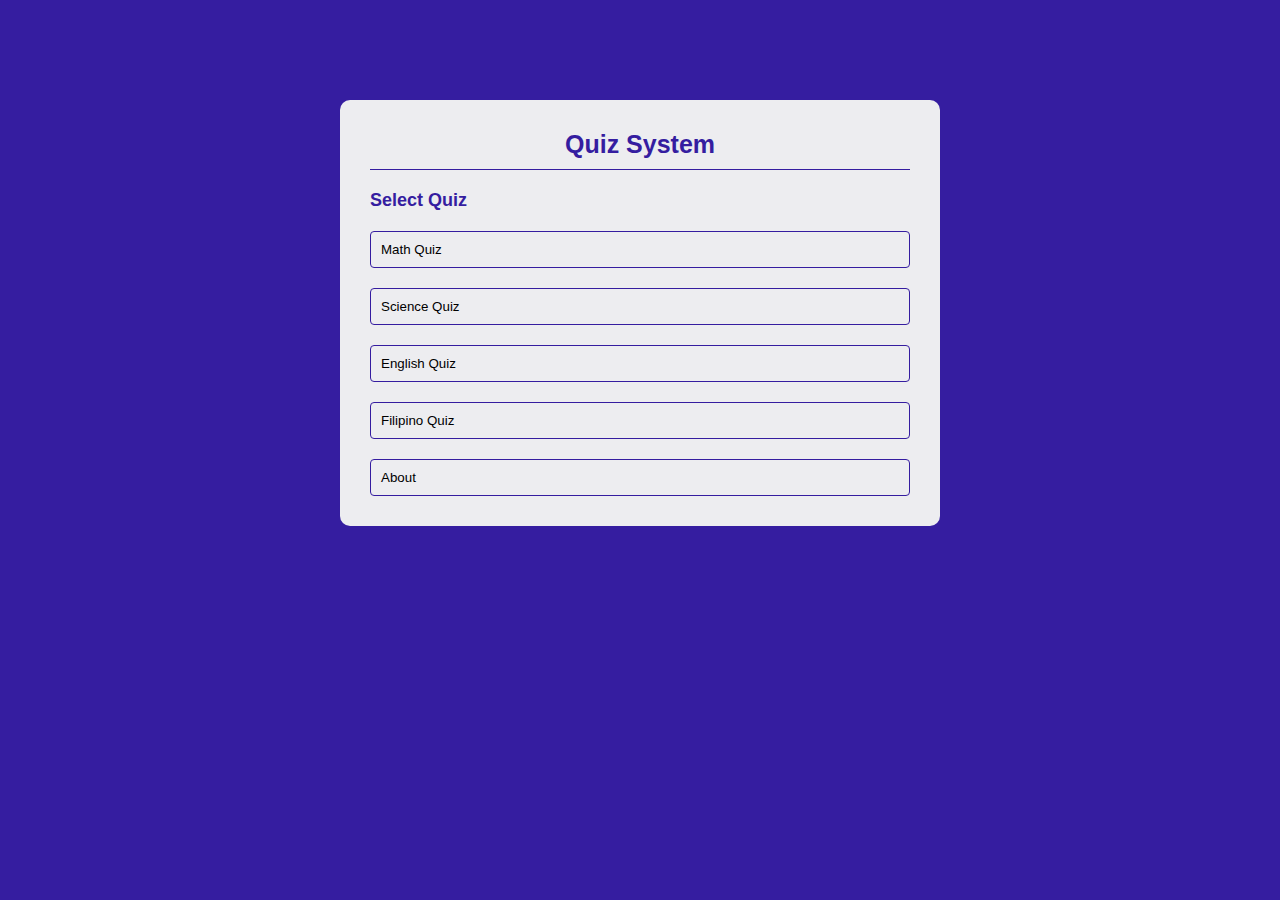
<file: index.html>
<!DOCTYPE html>
    <html>
        <head>
            <title> Quiz System </title>
            <link rel="stylesheet" href="style.css">
        </head>
    <body>
        <div class="app">
            <h1> Quiz System </h1>
            <div class = "quiz">
                <h2 id="question">Select Quiz </h2>
                <div id = "answer-buttons">
                    <a href="math.html">
                        <button class="btn">Math Quiz</button>
                    </a>
                    <a href="science.html">
                        <button class="btn">Science Quiz</button>
                    </a>
                    <a href="english.html">
                        <button class="btn">English Quiz</button>
                    
                    </a>
                    <a href="filipino.html">
                        <button class="btn">Filipino Quiz</button>
                        <a href="about.html">
                            <button class="btn">About</button>
                    
                    </a>
                </div>
                
            </div>
            
        </div>
    </body>
    </html>
</file>
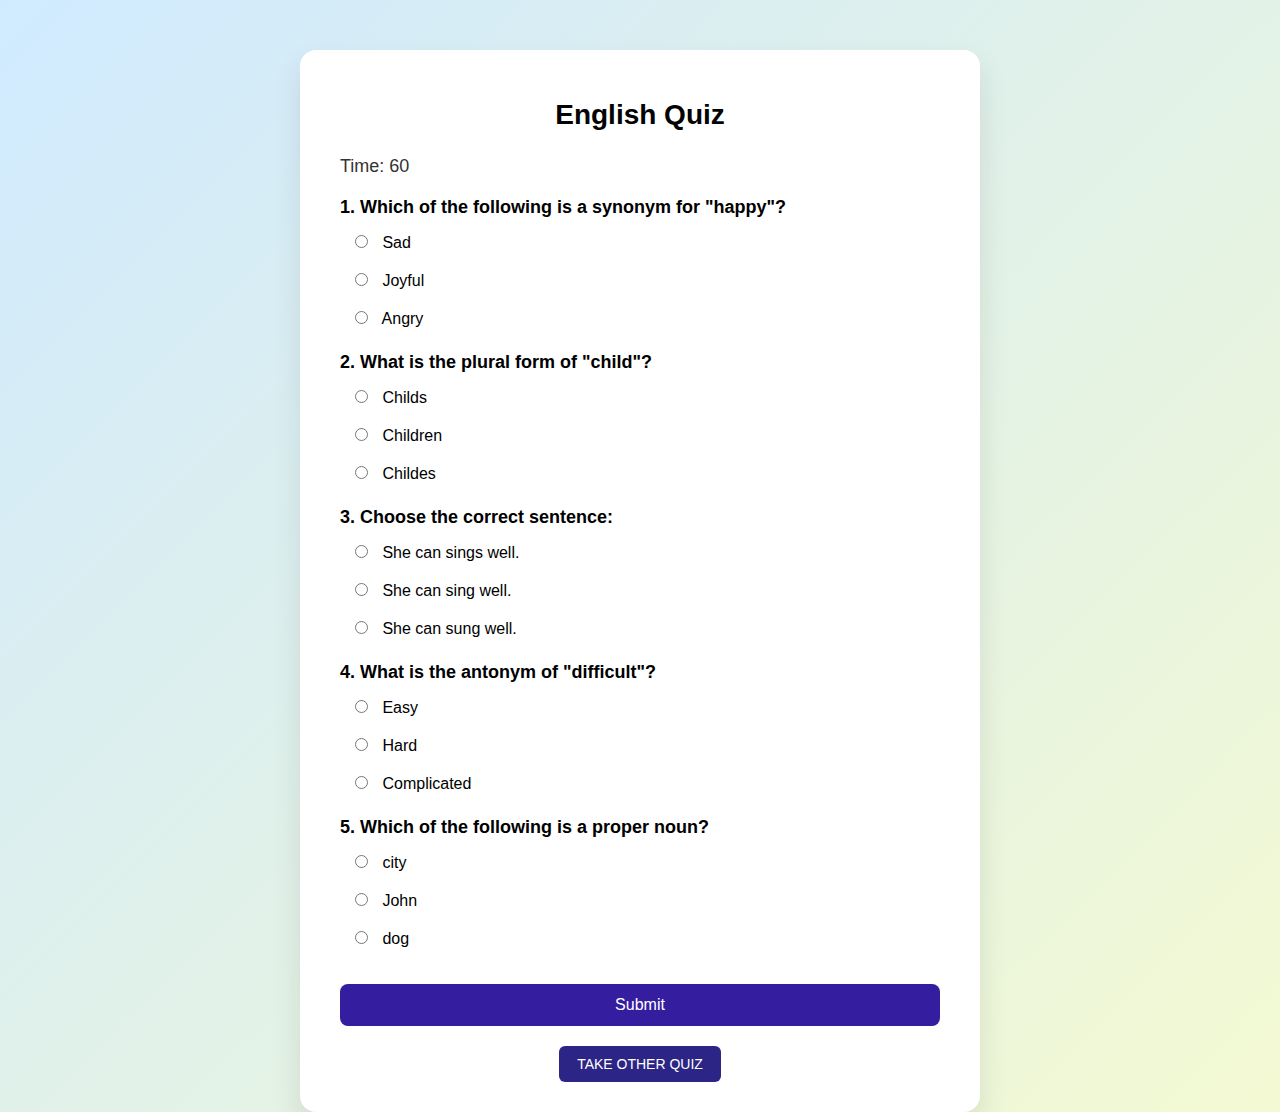
<file: english.html>
<!DOCTYPE html>
<html lang="en">
<head>
  <meta charset="UTF-8" />
  <title>English Quiz</title>
  <link rel="stylesheet" href="styles.css" />
  <style>
    .correct {
      background-color: lightgreen;
    }
    .wrong {
      background-color: lightcoral;
    }
    .timer-display {
      font-size: 18px;
      color: #333;
      margin-bottom: 20px;
    }
    .question {
      margin-bottom: 15px;
    }
    .bottom-button {
      margin-top: 20px;
    }
    #result {
      margin-top: 20px;
      font-size: 18px;
    }
  </style>
</head>
<body>
  <div class="container">
    <h1>English Quiz</h1>
    <div id="timer" class="timer-display">Time: 60</div>
    <form id="englishQuiz">
      <div class="question">
        <p>1. Which of the following is a synonym for "happy"?</p>
        <label><input type="radio" name="q1" value="a" /> Sad</label>
        <label><input type="radio" name="q1" value="b" /> Joyful</label>
        <label><input type="radio" name="q1" value="c" /> Angry</label>
      </div>
      <div class="question">
        <p>2. What is the plural form of "child"?</p>
        <label><input type="radio" name="q2" value="a" /> Childs</label>
        <label><input type="radio" name="q2" value="b" /> Children</label>
        <label><input type="radio" name="q2" value="c" /> Childes</label>
      </div>
      <div class="question">
        <p>3. Choose the correct sentence:</p>
        <label><input type="radio" name="q3" value="a" /> She can sings well.</label>
        <label><input type="radio" name="q3" value="b" /> She can sing well.</label>
        <label><input type="radio" name="q3" value="c" /> She can sung well.</label>
      </div>
      <div class="question">
        <p>4. What is the antonym of "difficult"?</p>
        <label><input type="radio" name="q4" value="a" /> Easy</label>
        <label><input type="radio" name="q4" value="b" /> Hard</label>
        <label><input type="radio" name="q4" value="c" /> Complicated</label>
      </div>
      <div class="question">
        <p>5. Which of the following is a proper noun?</p>
        <label><input type="radio" name="q5" value="a" /> city</label>
        <label><input type="radio" name="q5" value="b" /> John</label>
        <label><input type="radio" name="q5" value="c" /> dog</label>
      </div>

      <div id="result"></div>

      <button type="button" id="submitBtn" onclick="checkAnswers()">Submit</button>

      <div class="bottom-button">
        <a href="index.html" id="takeOtherQuizBtn" onclick="preventNavigation(event)">TAKE OTHER QUIZ</a>
      </div>
    </form>
  </div>

  <script>
    let timeLeft = 60;
    let timerInterval;
    let timerStarted = false;

    function disableInputs() {
      document.querySelectorAll('input[type="radio"]').forEach(input => input.disabled = true);
    }

    function disableAfterSubmission() {
      document.getElementById('submitBtn').disabled = true;
      disableInputs();
    }

    function stopTimer() {
      clearInterval(timerInterval);
    }

    function updateTimer() {
      const timerDisplay = document.getElementById('timer');
      timerDisplay.textContent = 'Time: ' + timeLeft;

      if (timeLeft <= 0) {
        clearInterval(timerInterval);
        alert("Time's up!");
        disableInputs();
        disableAfterSubmission();
        checkAnswers();
        enableTakeOtherQuizBtn();
      } else {
        timeLeft--;
      }
    }

    function startTimer() {
      timerInterval = setInterval(updateTimer, 1000);
    }

    function startQuizTimer() {
      if (!timerStarted) {
        startTimer();
        timerStarted = true;
      }
    }

    document.querySelectorAll('input[type="radio"]').forEach(button => {
      button.addEventListener('click', startQuizTimer);
    });

    function preventNavigation(event) {
      const answered = document.querySelectorAll('input[type="radio"]:checked').length;
      if (answered < 5) {
        event.preventDefault();
        alert("Please answer all questions before switching quizzes.");
      }
    }

    function enableTakeOtherQuizBtn() {
      const takeOtherQuizBtn = document.getElementById('takeOtherQuizBtn');
      takeOtherQuizBtn.removeAttribute('onclick');
      takeOtherQuizBtn.style.pointerEvents = 'auto';
      
    }

    function checkAnswers() {
      const correctAnswers = {
        q1: 'b', // Joyful
        q2: 'b', // Children
        q3: 'b', // She can sing well.
        q4: 'a', // Easy
        q5: 'b'  // John
      };

      let total = 5;
      let score = 0;
      let unanswered = [];

      document.querySelectorAll('label').forEach(label => {
        label.classList.remove('correct', 'wrong');
      });

      for (let question in correctAnswers) {
        const selected = document.querySelector(`input[name="${question}"]:checked`);
        if (!selected) {
          unanswered.push(question);
        }
      }

      if (unanswered.length > 0) {
        const result = document.getElementById("result");
        result.textContent = "Please answer all the questions before submitting.";
        result.style.color = "red";
        return;
      }

      for (let question in correctAnswers) {
        const selected = document.querySelector(`input[name="${question}"]:checked`);
        const correct = correctAnswers[question];

        if (selected.value === correct) {
          selected.parentElement.classList.add('correct');
          score++;
        } else {
          selected.parentElement.classList.add('wrong');
        }
      }

      const result = document.getElementById("result");
      result.style.color = "#222";
      result.textContent = (score === total)
        ? `Perfect! You got ${score} out of ${total}! 🎉`
        : `You got ${score} correct and ${total - score} wrong.`;

      stopTimer();
      disableAfterSubmission();
      enableTakeOtherQuizBtn();
    }
  </script>
</body>
</html>
</file>
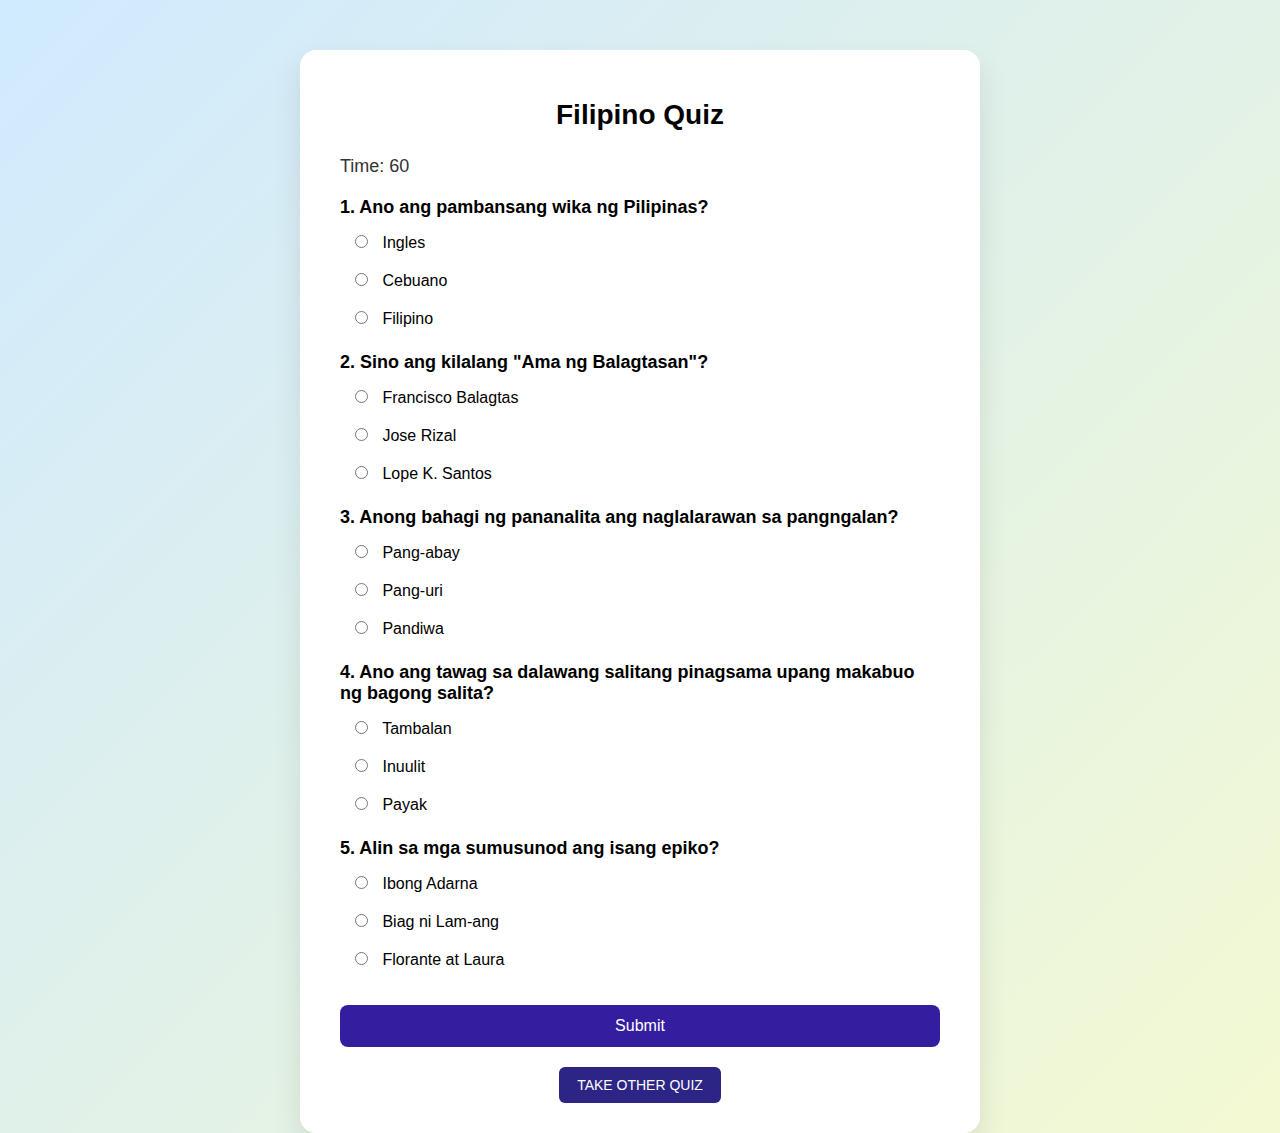
<file: filipino.html>
<!DOCTYPE html>
<html lang="en">
<head>
  <meta charset="UTF-8" />
  <title>Filipino Quiz</title>
  <link rel="stylesheet" href="styles.css" />
  <style>
    .correct {
      background-color: lightgreen;
    }
    .wrong {
      background-color: lightcoral;
    }
    .timer-display {
      font-size: 18px;
      color: #333;
      margin-bottom: 20px;
    }
    .question {
      margin-bottom: 15px;
    }
    .bottom-button {
      margin-top: 20px;
    }
    #result {
      margin-top: 20px;
      font-size: 18px;
    }
  </style>
</head>
<body>
  <div class="container">
    <h1>Filipino Quiz</h1>
    <div id="timer" class="timer-display">Time: 60</div>
    <form id="filipinoQuiz">
      <div class="question">
        <p>1. Ano ang pambansang wika ng Pilipinas?</p>
        <label><input type="radio" name="q1" value="a" /> Ingles</label>
        <label><input type="radio" name="q1" value="b" /> Cebuano</label>
        <label><input type="radio" name="q1" value="c" /> Filipino</label>
      </div>
      <div class="question">
        <p>2. Sino ang kilalang "Ama ng Balagtasan"?</p>
        <label><input type="radio" name="q2" value="a" /> Francisco Balagtas</label>
        <label><input type="radio" name="q2" value="b" /> Jose Rizal</label>
        <label><input type="radio" name="q2" value="c" /> Lope K. Santos</label>
      </div>
      <div class="question">
        <p>3. Anong bahagi ng pananalita ang naglalarawan sa pangngalan?</p>
        <label><input type="radio" name="q3" value="a" /> Pang-abay</label>
        <label><input type="radio" name="q3" value="b" /> Pang-uri</label>
        <label><input type="radio" name="q3" value="c" /> Pandiwa</label>
      </div>
      <div class="question">
        <p>4. Ano ang tawag sa dalawang salitang pinagsama upang makabuo ng bagong salita?</p>
        <label><input type="radio" name="q4" value="a" /> Tambalan</label>
        <label><input type="radio" name="q4" value="b" /> Inuulit</label>
        <label><input type="radio" name="q4" value="c" /> Payak</label>
      </div>
      <div class="question">
        <p>5. Alin sa mga sumusunod ang isang epiko?</p>
        <label><input type="radio" name="q5" value="a" /> Ibong Adarna</label>
        <label><input type="radio" name="q5" value="b" /> Biag ni Lam-ang</label>
        <label><input type="radio" name="q5" value="c" /> Florante at Laura</label>
      </div>

      <div id="result"></div>

      <button type="button" id="submitBtn" onclick="checkAnswers()">Submit</button>

      <div class="bottom-button">
        <a href="index.html" id="takeOtherQuizBtn" onclick="preventNavigation(event)">TAKE OTHER QUIZ</a>
      </div>
    </form>
  </div>

  <script>
    let timeLeft = 60;
    let timerInterval;
    let timerStarted = false;

    function disableInputs() {
      document.querySelectorAll('input[type="radio"]').forEach(input => input.disabled = true);
    }

    function disableAfterSubmission() {
      document.getElementById('submitBtn').disabled = true;
      disableInputs();
    }

    function stopTimer() {
      clearInterval(timerInterval);
    }

    function updateTimer() {
      const timerDisplay = document.getElementById('timer');
      timerDisplay.textContent = 'Time: ' + timeLeft;

      if (timeLeft <= 0) {
        clearInterval(timerInterval);
        alert("Time's up!");
        disableInputs();
        disableAfterSubmission();
        checkAnswers();
        enableTakeOtherQuizBtn();
      } else {
        timeLeft--;
      }
    }

    function startTimer() {
      timerInterval = setInterval(updateTimer, 1000);
    }

    function startQuizTimer() {
      if (!timerStarted) {
        startTimer();
        timerStarted = true;
      }
    }

    document.querySelectorAll('input[type="radio"]').forEach(button => {
      button.addEventListener('click', startQuizTimer);
    });

    function preventNavigation(event) {
      const answered = document.querySelectorAll('input[type="radio"]:checked').length;
      if (answered < 5) {
        event.preventDefault();
        alert("Sagutin muna ang lahat ng tanong bago lumipat ng quiz.");
      }
    }

    function enableTakeOtherQuizBtn() {
      const takeOtherQuizBtn = document.getElementById('takeOtherQuizBtn');
      takeOtherQuizBtn.removeAttribute('onclick');
      takeOtherQuizBtn.style.pointerEvents = 'auto';

      
    }

    function checkAnswers() {
      const correctAnswers = {
        q1: 'c', // Filipino
        q2: 'a', // Francisco Balagtas
        q3: 'b', // Pang-uri
        q4: 'a', // Tambalan
        q5: 'b'  // Biag ni Lam-ang
      };

      let total = 5;
      let score = 0;
      let unanswered = [];

      document.querySelectorAll('label').forEach(label => {
        label.classList.remove('correct', 'wrong');
      });

      for (let question in correctAnswers) {
        const selected = document.querySelector(`input[name="${question}"]:checked`);
        if (!selected) {
          unanswered.push(question);
        }
      }

      if (unanswered.length > 0) {
        const result = document.getElementById("result");
        result.textContent = "Pakisagutan ang lahat ng tanong bago e pasa.";
        result.style.color = "red";
        return;
      }

      for (let question in correctAnswers) {
        const selected = document.querySelector(`input[name="${question}"]:checked`);
        const correct = correctAnswers[question];

        if (selected.value === correct) {
          selected.parentElement.classList.add('correct');
          score++;
        } else {
          selected.parentElement.classList.add('wrong');
        }
      }

      const result = document.getElementById("result");
      result.style.color = "#222";
      result.textContent = (score === total)
        ? `Perfecto! Nakuha mo ang ${score} sa ${total}! 🎉`
        : `Tama: ${score}, Mali: ${total - score}`;

      stopTimer();
      disableAfterSubmission();
      enableTakeOtherQuizBtn();
    }
  </script>
</body>
</html>
</file>
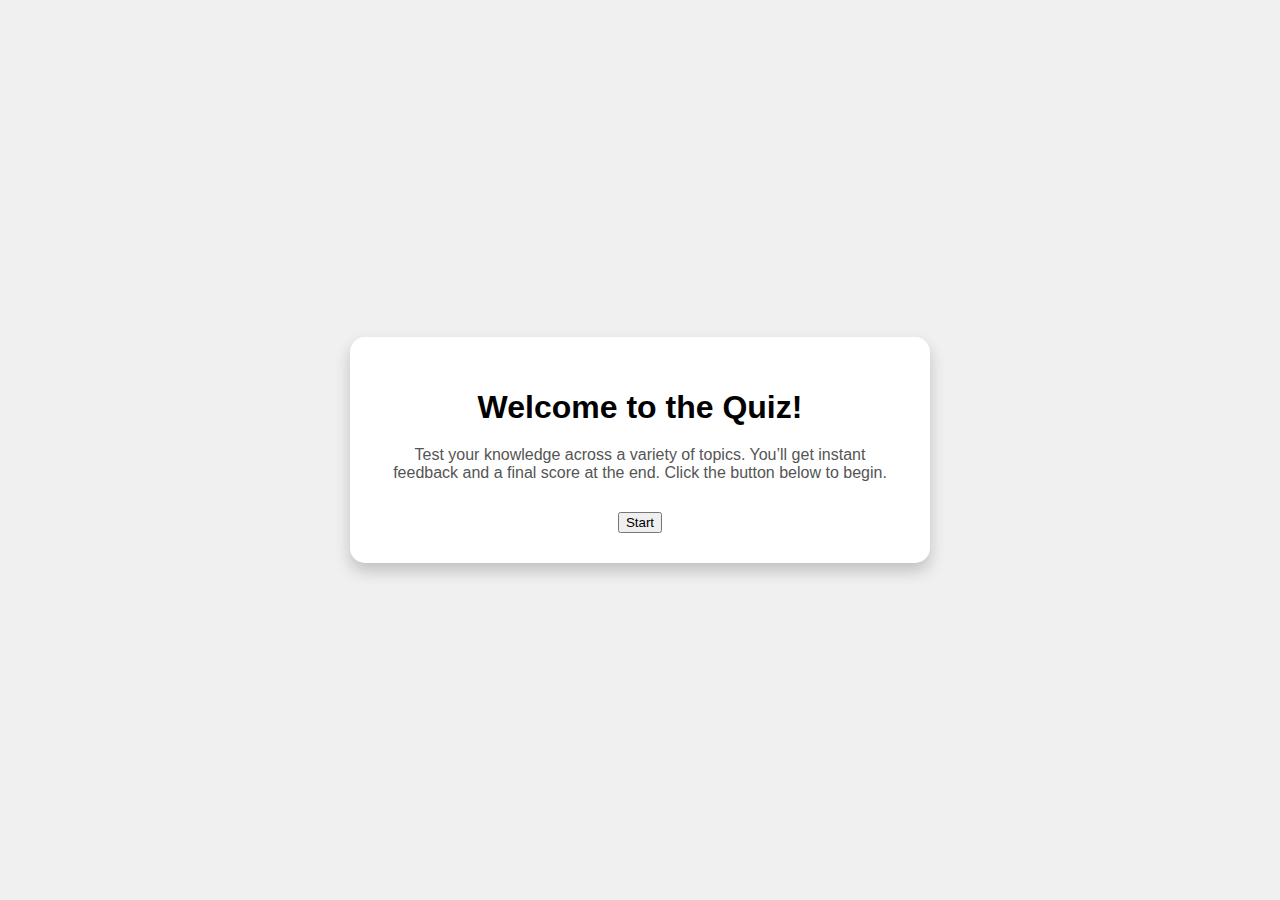
<file: intro.html>
<!DOCTYPE html>
<html lang="en">
<head>
  <meta charset="UTF-8">
  <title>Quiz Introduction</title>
  <style>
    body {
      margin: 0;
      font-family: Arial, sans-serif;
      background: #f0f0f0;
      display: flex;
      justify-content: center;
      align-items: center;
      height: 100vh;
    }
    .intro-container {
      background: #fff;
      padding: 30px 40px;
      border-radius: 15px;
      box-shadow: 0 8px 16px rgba(0, 0, 0, 0.2);
      max-width: 500px;
      text-align: center;
    }
    .intro-container h1 {
      margin-bottom: 20px;
    }
    .intro-container p {
      font-size: 16px;
      color: #555;
      margin-bottom: 30px;
    }
    .start-btn {
      background-color: #28a745;
      color: #fff;
      border: none;
      padding: 12px 24px;
      font-size: 16px;
      border-radius: 8px;
      cursor: pointer;
    }
    .start-btn:hover {
      background-color: #218838;
    }
  </style>
</head>
<body>

  <div class="intro-container" id="intro">
    <h1>Welcome to the Quiz!</h1>
    <p>Test your knowledge across a variety of topics. You’ll get instant feedback and a final score at the end. Click the button below to begin.</p>
    <a href="index.html">
        <button class="btn">Start</button>
  </div>

  <script>  
    function startQuiz() {
     
      window.location.href = "quiz.html";
    }
  </script>

</body>
</html>
</file>
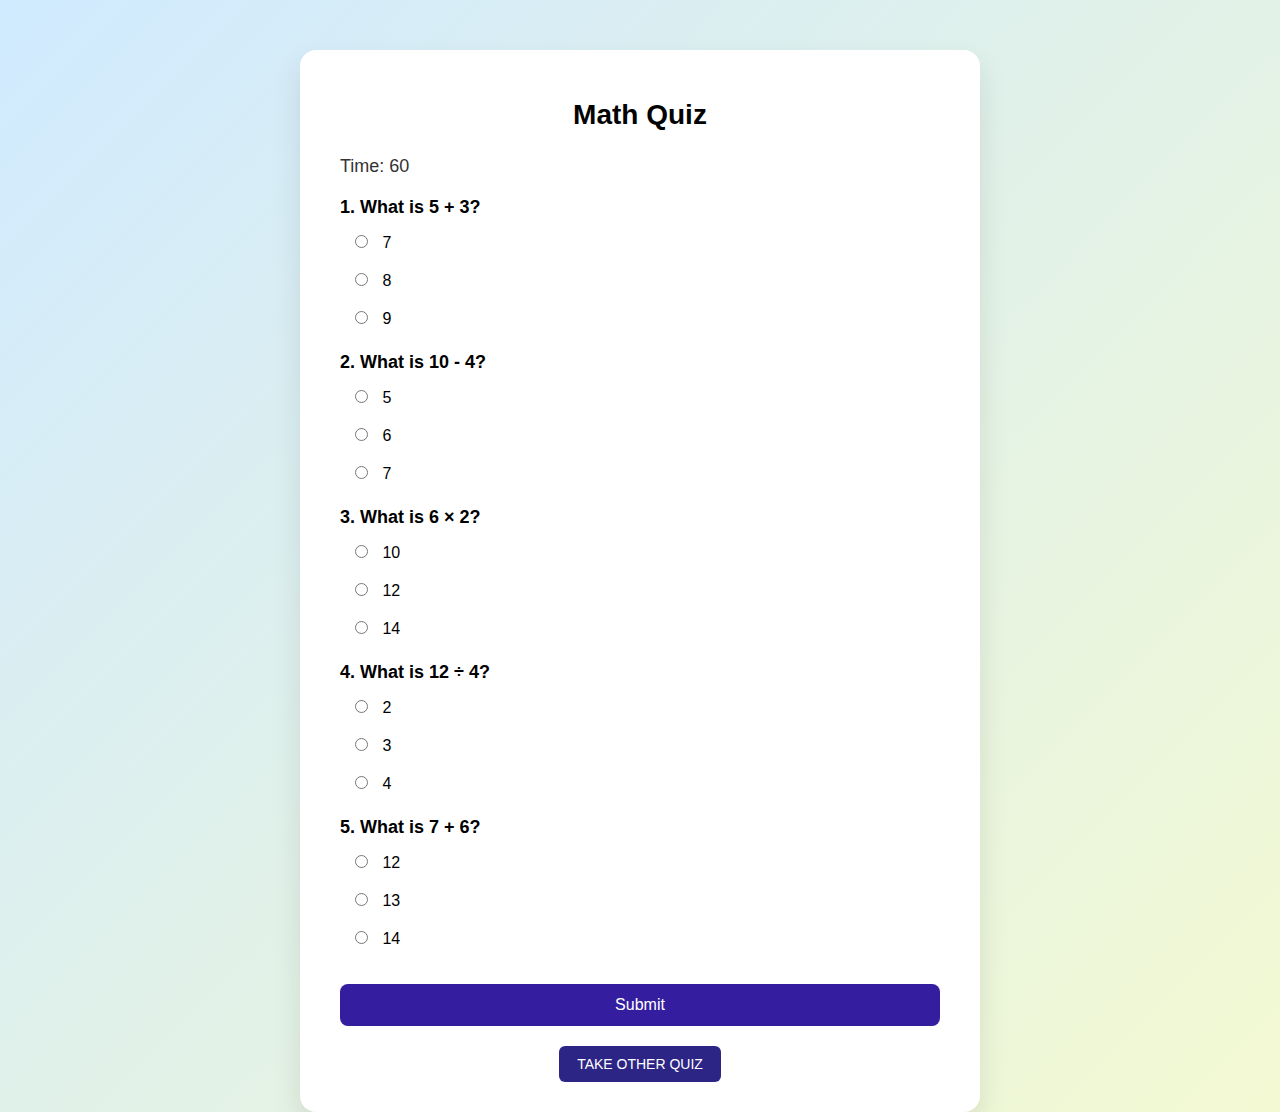
<file: math.html>
<!DOCTYPE html>
<html lang="en">
<head>
  <meta charset="UTF-8" />
  <title>Math Quiz</title>
  <link rel="stylesheet" href="styles.css" />
  <style>
    .correct {
      background-color: lightgreen;
    }
    .wrong {
      background-color: lightcoral;
    }
    .timer-display {
      font-size: 18px;
      color: #333;
      margin-bottom: 20px;
    }
    .question {
      margin-bottom: 15px;
    }
    .bottom-button {
      margin-top: 20px;
    }
    #result {
      margin-top: 20px;
      font-size: 18px;
    }
  </style>
</head>
<body>
  <div class="container">
    <h1>Math Quiz</h1>
    <div id="timer" class="timer-display">Time: 60</div>
    <form id="mathQuiz">
      <div class="question">
        <p>1. What is 5 + 3?</p>
        <label><input type="radio" name="q1" value="a" /> 7</label>
        <label><input type="radio" name="q1" value="b" /> 8</label>
        <label><input type="radio" name="q1" value="c" /> 9</label>
      </div>
      <div class="question">
        <p>2. What is 10 - 4?</p>
        <label><input type="radio" name="q2" value="a" /> 5</label>
        <label><input type="radio" name="q2" value="b" /> 6</label>
        <label><input type="radio" name="q2" value="c" /> 7</label>
      </div>
      <div class="question">
        <p>3. What is 6 × 2?</p>
        <label><input type="radio" name="q3" value="a" /> 10</label>
        <label><input type="radio" name="q3" value="b" /> 12</label>
        <label><input type="radio" name="q3" value="c" /> 14</label>
      </div>
      <div class="question">
        <p>4. What is 12 ÷ 4?</p>
        <label><input type="radio" name="q4" value="a" /> 2</label>
        <label><input type="radio" name="q4" value="b" /> 3</label>
        <label><input type="radio" name="q4" value="c" /> 4</label>
      </div>
      <div class="question">
        <p>5. What is 7 + 6?</p>
        <label><input type="radio" name="q5" value="a" /> 12</label>
        <label><input type="radio" name="q5" value="b" /> 13</label>
        <label><input type="radio" name="q5" value="c" /> 14</label>
      </div>

      <div id="result"></div>

      <button type="button" id="submitBtn" onclick="checkAnswers()">Submit</button>

      <div class="bottom-button">
        <a href="index.html" id="takeOtherQuizBtn" onclick="preventNavigation(event)">TAKE OTHER QUIZ</a>
      </div>
    </form>
  </div>

  <script>
    let timeLeft = 60;
    let timerInterval;
    let timerStarted = false;

    function disableInputs() {
      document.querySelectorAll('input[type="radio"]').forEach(input => input.disabled = true);
    }

    function disableAfterSubmission() {
      document.getElementById('submitBtn').disabled = true;
      disableInputs();
    }

    function stopTimer() {
      clearInterval(timerInterval);
    }

    function updateTimer() {
      const timerDisplay = document.getElementById('timer');
      timerDisplay.textContent = 'Time: ' + timeLeft;

      if (timeLeft <= 0) {
        clearInterval(timerInterval);
        alert("Time's up!");
        disableInputs();
        disableAfterSubmission();
        checkAnswers();
        enableTakeOtherQuizBtn();
      } else {
        timeLeft--;
      }
    }

    function startTimer() {
      timerInterval = setInterval(updateTimer, 1000);
    }

    function startQuizTimer() {
      if (!timerStarted) {
        startTimer();
        timerStarted = true;
      }
    }

    document.querySelectorAll('input[type="radio"]').forEach(button => {
      button.addEventListener('click', startQuizTimer);
    });

    function preventNavigation(event) {
      const answered = document.querySelectorAll('input[type="radio"]:checked').length;
      if (answered < 5) {
        event.preventDefault();
        alert("Please answer all questions before switching quizzes.");
      }
    }

    function enableTakeOtherQuizBtn() {
      const takeOtherQuizBtn = document.getElementById('takeOtherQuizBtn');
      takeOtherQuizBtn.removeAttribute('onclick');
      takeOtherQuizBtn.style.pointerEvents = 'auto';

      
    }

    function checkAnswers() {
      const correctAnswers = {
        q1: 'b', // 8
        q2: 'b', // 6
        q3: 'b', // 12
        q4: 'b', // 3
        q5: 'b'  // 13
      };

      let total = 5;
      let score = 0;
      let unanswered = [];

      document.querySelectorAll('label').forEach(label => {
        label.classList.remove('correct', 'wrong');
      });

      for (let question in correctAnswers) {
        const selected = document.querySelector(`input[name="${question}"]:checked`);
        if (!selected) {
          unanswered.push(question);
        }
      }

      if (unanswered.length > 0) {
        const result = document.getElementById("result");
        result.textContent = "Please answer all the questions before submitting.";
        result.style.color = "red";
        return;
      }

      for (let question in correctAnswers) {
        const selected = document.querySelector(`input[name="${question}"]:checked`);
        const correct = correctAnswers[question];

        if (selected.value === correct) {
          selected.parentElement.classList.add('correct');
          score++;
        } else {
          selected.parentElement.classList.add('wrong');
        }
      }

      const result = document.getElementById("result");

      result.style.color = "#222";
      result.textContent = (score === total)
        ? `Perfect! You got ${score} out of ${total}! 🎉`
        : `You got ${score} correct and ${total - score} wrong.`;

      stopTimer();
      disableAfterSubmission();
      enableTakeOtherQuizBtn();
    }
  </script>
</body>
</html>
</file>
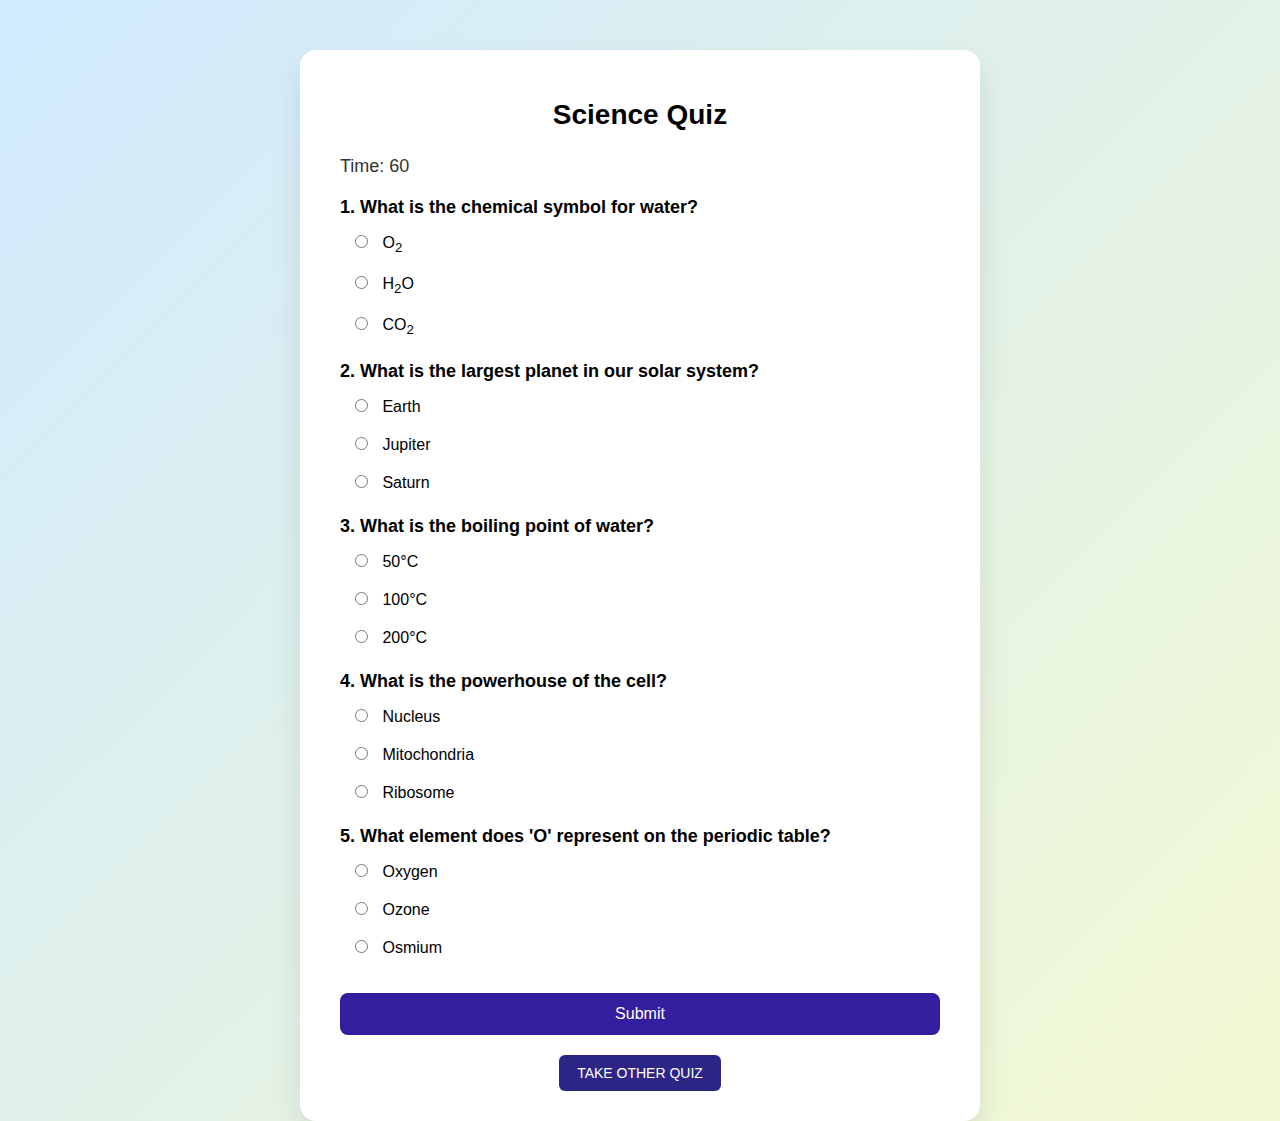
<file: science.html>
<!DOCTYPE html>
<html lang="en">
<head>
  <meta charset="UTF-8" />
  <title>Science Quiz</title>
  <link rel="stylesheet" href="styles.css" />
  <style>
    .correct {
      background-color: lightgreen;
    }
    .wrong {
      background-color: lightcoral;
    }
    .timer-display {
      font-size: 18px;
      color: #333;
      margin-bottom: 20px;
    }
    .question {
      margin-bottom: 15px;
    }
    .bottom-button {
      margin-top: 20px;
    }
    #result {
      margin-top: 20px;
      font-size: 18px;
    }
  </style>
</head>
<body>
  <div class="container">
    <h1>Science Quiz</h1>
    <div id="timer" class="timer-display">Time: 60</div>
    <form id="scienceQuiz">
      <div class="question">
        <p>1. What is the chemical symbol for water?</p>
        <label><input type="radio" name="q1" value="a" /> O<sub>2</sub></label>
        <label><input type="radio" name="q1" value="b" /> H<sub>2</sub>O</label>
        <label><input type="radio" name="q1" value="c" /> CO<sub>2</sub></label>
      </div>
      <div class="question">
        <p>2. What is the largest planet in our solar system?</p>
        <label><input type="radio" name="q2" value="a" /> Earth</label>
        <label><input type="radio" name="q2" value="b" /> Jupiter</label>
        <label><input type="radio" name="q2" value="c" /> Saturn</label>
      </div>
      <div class="question">
        <p>3. What is the boiling point of water?</p>
        <label><input type="radio" name="q3" value="a" /> 50°C</label>
        <label><input type="radio" name="q3" value="b" /> 100°C</label>
        <label><input type="radio" name="q3" value="c" /> 200°C</label>
      </div>
      <div class="question">
        <p>4. What is the powerhouse of the cell?</p>
        <label><input type="radio" name="q4" value="a" /> Nucleus</label>
        <label><input type="radio" name="q4" value="b" /> Mitochondria</label>
        <label><input type="radio" name="q4" value="c" /> Ribosome</label>
      </div>
      <div class="question">
        <p>5. What element does 'O' represent on the periodic table?</p>
        <label><input type="radio" name="q5" value="a" /> Oxygen</label>
        <label><input type="radio" name="q5" value="b" /> Ozone</label>
        <label><input type="radio" name="q5" value="c" /> Osmium</label>
      </div>

      <div id="result"></div>

      <button type="button" id="submitBtn" onclick="checkAnswers()">Submit</button>

      <div class="bottom-button">
        <a href="index.html" id="takeOtherQuizBtn" onclick="preventNavigation(event)">TAKE OTHER QUIZ</a>
      </div>
    </form>
  </div>

  <script>
    let timeLeft = 60;
    let timerInterval;
    let timerStarted = false;

    function disableInputs() {
      document.querySelectorAll('input[type="radio"]').forEach(input => input.disabled = true);
    }

    function disableAfterSubmission() {
      document.getElementById('submitBtn').disabled = true;
      disableInputs();
    }

    function stopTimer() {
      clearInterval(timerInterval);
    }

    function updateTimer() {
      const timerDisplay = document.getElementById('timer');
      timerDisplay.textContent = 'Time: ' + timeLeft;

      if (timeLeft <= 0) {
        clearInterval(timerInterval);
        alert("Time's up!");
        disableInputs();
        disableAfterSubmission();
        checkAnswers();
        enableTakeOtherQuizBtn(); // Allow the user to take another quiz after time is up
      } else {
        timeLeft--;
      }
    }

    function startTimer() {
      timerInterval = setInterval(updateTimer, 1000);
    }

    function startQuizTimer() {
      if (!timerStarted) {
        startTimer();
        timerStarted = true;
      }
    }

    document.querySelectorAll('input[type="radio"]').forEach(button => {
      button.addEventListener('click', startQuizTimer);
    });

    function preventNavigation(event) {
      const answered = document.querySelectorAll('input[type="radio"]:checked').length;
      if (answered < 5) {
        event.preventDefault();
        alert("Please answer all questions before switching quizzes.");
      }
    }

    function enableTakeOtherQuizBtn() {
      const takeOtherQuizBtn = document.getElementById('takeOtherQuizBtn');
      takeOtherQuizBtn.removeAttribute('onclick');
      takeOtherQuizBtn.style.pointerEvents = 'auto';

      
    }

    function checkAnswers() {
      const correctAnswers = {
        q1: 'b', // H2O
        q2: 'b', // Jupiter
        q3: 'b', // 100°C
        q4: 'b', // Mitochondria
        q5: 'a'  // Oxygen
      };

      let total = 5;
      let score = 0;
      let unanswered = [];

      // Clear old highlights
      document.querySelectorAll('label').forEach(label => {
        label.classList.remove('correct', 'wrong');
      });

      // Check if all questions are answered
      for (let question in correctAnswers) {
        const selected = document.querySelector(`input[name="${question}"]:checked`);
        if (!selected) {
          unanswered.push(question);
        }
      }

      if (unanswered.length > 0) {
        const result = document.getElementById("result");
        result.textContent = "Please answer all the questions before submitting.";
        result.style.color = "red";
        return;
      }

      // If all questions are answered, check answers
      for (let question in correctAnswers) {
        const selected = document.querySelector(`input[name="${question}"]:checked`);
        const correct = correctAnswers[question];

        if (selected.value === correct) {
          selected.parentElement.classList.add('correct');
          score++;
        } else {
          selected.parentElement.classList.add('wrong');
        }
      }

      const result = document.getElementById("result");

      result.style.color = "#222";
      result.textContent = (score === total)
        ? `Perfect! You got ${score} out of ${total}! 🎉`
        : `You got ${score} correct and ${total - score} wrong.`;

      stopTimer();
      disableAfterSubmission();

      const takeOtherQuizBtn = document.getElementById('takeOtherQuizBtn');
      takeOtherQuizBtn.removeAttribute('onclick');
      takeOtherQuizBtn.style.pointerEvents = 'auto';
    }
  </script>
</body>
</html>
</file>
<file: style.css>
* {
        margin: 0;
        padding: 0;
        font-family: 'Poppins', sans-serif;
        box-sizing: border-box;
    }
    body {
        background-color: #351da0;
    }
    .app {
        background: #ededf0;
        width: 90%;
        max-width: 600px;
        margin: 100px auto 0;
        border-radius: 10px;
        padding: 30px;
    }
    .app h1 {
        text-align: center;
        font-size: 25px;
        color: #351da0;
        font-weight: 600;
        border-bottom: 1px solid #351da0;
        padding-bottom: 10px;
    }
    .quiz{
        margin-top: 20px ;
    }
    .quiz h2 {
        font-size: 18px;
        color: #351da0;
        font-weight: 600;   
    }
    .btn{
        background-color: #ededf0;
        color: rgb(0, 0, 0);
        font-weight: 500;
        width: 100%;
        border: 1px solid  #351da0;
        padding: 10px;
        margin-top: 20px;
        text-align: left;
        border-radius: 4px;
        cursor: pointer;
        transition: all 0.3s ease;
    }
    .btn:hover{
        background-color: #000000;
        color: #ededf0;
}
</file>
<file: styles.css>
body {
        font-family: 'Segoe UI', Tahoma, Geneva, Verdana, sans-serif;
        margin: 0;
        padding: 0;
        display: flex;
        justify-content: center;
        align-items: flex-start;
        min-height: 100vh;
        background: linear-gradient(135deg, #d0eaff, #f3f9d2);

    }
    .container {
        background:#ffffff;
        padding: 30px 40px;
        margin-top: 50px;
        border-radius: 16px;
        box-shadow: 0 15px 30px rgba(0, 0, 0, 0.1);
        width: 100%;
        max-width: 600px;
    }
    h1 {
        text-align: center;
        color: #020202;
        font-size: 28px;
        margin-bottom: 25px;
    }

    .question {
        margin-bottom: 25px;
    }

    .question p {
        font-weight: bold;
        margin-bottom: 8px;
        font-size: 18px;
    }

    label {
        display: block;
        margin-bottom: 6px;
        padding: 6px 10px;
        background: #ffffff;
        border-radius: 6px;
        cursor: pointer;
        transition: 0.3s ease;
    }

    label:hover {
        background: #e2e8f0;
    }

    input[type="radio"] {
        margin-right: 10px;
    }

    button {
        background-color: #351da0;
        color: white;
        border: none;
        padding: 12px 24px;
        border-radius: 8px;
        font-size: 16px;
        cursor: pointer;
        transition: background-color 0.3s ease;
        width: 100%;
        margin-top: 10px;
    }
    button:hover {
        background-color: #351da0;
    }
    #result {
        margin-top: 20px;
        font-size: 20px;
        color: #1e293b;
        text-align: center;
        font-weight: bold;
    }
    .bottom-button {
        text-align: center;
        margin-top: 25px;
    }
    
    .bottom-button a {
        display: inline-block;
        background-color: #2c2586;
        color: #fff;
        padding: 10px 18px;
        border-radius: 6px;
        text-decoration: none;
        transition: background-color 0.3s ease;
        font-size: 14px;
    }
    
    .bottom-button a:hover {
        background-color: #07a028;
    }
</file>
